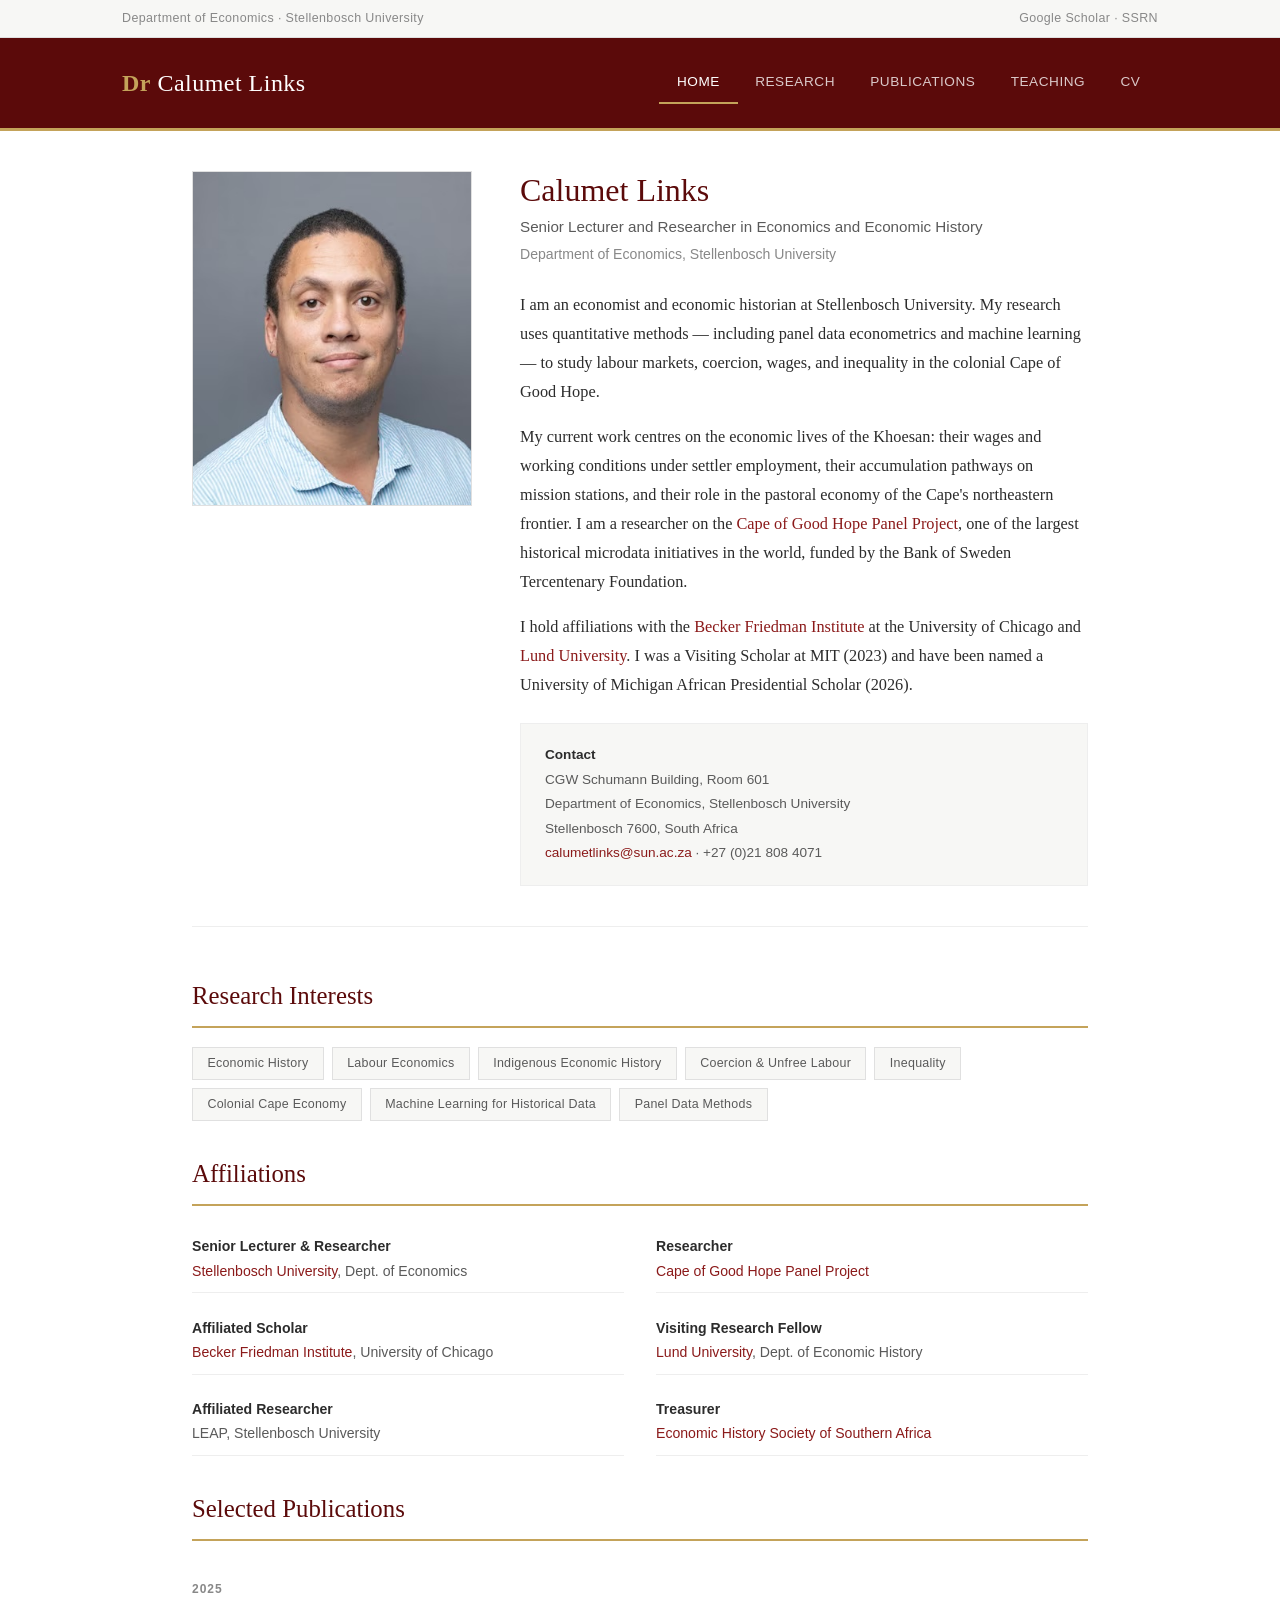
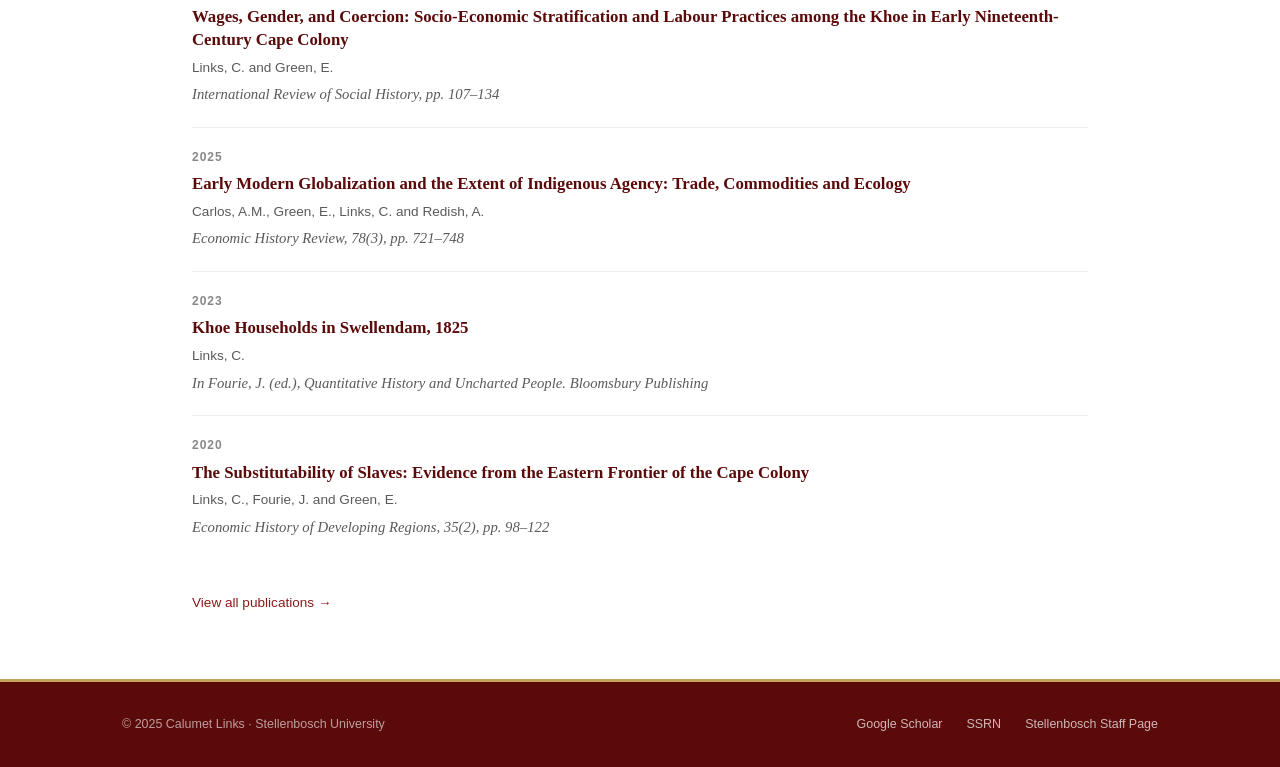
<file: index.html>
<!DOCTYPE html>
<html lang="en">
<head>
  <meta charset="UTF-8">
  <meta name="viewport" content="width=device-width, initial-scale=1.0">
  <title>Dr Calumet Links &mdash; Stellenbosch University</title>
  <meta name="description" content="Dr Calumet Links is an economic historian at Stellenbosch University. His research focuses on labour economics, Indigenous history, and the colonial Cape economy.">
  <link rel="stylesheet" href="assets/css/style.css">
</head>
<body>

<!-- Institution bar -->
<div class="institution-bar">
  <div class="institution-bar-inner">
    <span>Department of Economics &middot; <a href="https://www.sun.ac.za" target="_blank">Stellenbosch University</a></span>
    <span><a href="https://scholar.google.com/citations?user=B6VKpd4AAAAJ&hl=en" target="_blank">Google Scholar</a> &middot; <a href="https://papers.ssrn.com/sol3/cf_dev/AbsByAuth.cfm?per_id=3510648" target="_blank">SSRN</a></span>
  </div>
</div>

<!-- Header -->
<header class="site-header">
  <div class="header-inner">
    <div class="site-title">
      <a href="index.html"><span class="title-accent">Dr</span> Calumet Links</a>
    </div>
    <nav class="main-nav" aria-label="Main navigation">
      <ul>
        <li><a href="index.html" class="active">Home</a></li>
        <li><a href="research.html">Research</a></li>
        <li><a href="publications.html">Publications</a></li>
        <li><a href="teaching.html">Teaching</a></li>
        <li><a href="cv.html">CV</a></li>
      </ul>
    </nav>
  </div>
</header>

<!-- Main Content -->
<main class="main-content">

  <!-- Hero -->
  <section class="hero">
    <div class="hero-photo">
      <img src="assets/img/portrait.jpg" alt="Dr Calumet Links">
    </div>
    <div class="hero-info">
      <h1>Calumet Links</h1>
      <p class="position">Senior Lecturer and Researcher in Economics and Economic History</p>
      <p class="department">Department of Economics, Stellenbosch University</p>

      <div class="bio-text">
        <p>I am an economist and economic historian at Stellenbosch University. My research uses quantitative methods &mdash; including panel data econometrics and machine learning &mdash; to study labour markets, coercion, wages, and inequality in the colonial Cape of Good Hope.</p>
        <p>My current work centres on the economic lives of the Khoesan: their wages and working conditions under settler employment, their accumulation pathways on mission stations, and their role in the pastoral economy of the Cape's northeastern frontier. I am a researcher on the <a href="https://www.capepanel.org/" target="_blank">Cape of Good Hope Panel Project</a>, one of the largest historical microdata initiatives in the world, funded by the Bank of Sweden Tercentenary Foundation.</p>
        <p>I hold affiliations with the <a href="https://bfi.uchicago.edu/scholar/calumet-links/" target="_blank">Becker Friedman Institute</a> at the University of Chicago and <a href="https://portal.research.lu.se/en/persons/calumet-links" target="_blank">Lund University</a>. I was a Visiting Scholar at MIT (2023) and have been named a University of Michigan African Presidential Scholar (2026).</p>
      </div>

      <div class="contact-box">
        <strong>Contact</strong><br>
        CGW Schumann Building, Room 601<br>
        Department of Economics, Stellenbosch University<br>
        Stellenbosch 7600, South Africa<br>
        <a href="mailto:calumetlinks@sun.ac.za">calumetlinks@sun.ac.za</a> &middot; +27 (0)21 808 4071
      </div>
    </div>
  </section>

  <!-- Research Interests -->
  <h2 class="section-heading">Research Interests</h2>
  <div class="research-tags">
    <span class="research-tag">Economic History</span>
    <span class="research-tag">Labour Economics</span>
    <span class="research-tag">Indigenous Economic History</span>
    <span class="research-tag">Coercion &amp; Unfree Labour</span>
    <span class="research-tag">Inequality</span>
    <span class="research-tag">Colonial Cape Economy</span>
    <span class="research-tag">Machine Learning for Historical Data</span>
    <span class="research-tag">Panel Data Methods</span>
  </div>

  <!-- Affiliations -->
  <h2 class="section-heading">Affiliations</h2>
  <div class="affiliations">
    <div class="affiliation-item">
      <span class="aff-role">Senior Lecturer &amp; Researcher</span>
      <a href="https://www.ekon.sun.ac.za/" target="_blank">Stellenbosch University</a>, Dept. of Economics
    </div>
    <div class="affiliation-item">
      <span class="aff-role">Researcher</span>
      <a href="https://www.capepanel.org/" target="_blank">Cape of Good Hope Panel Project</a>
    </div>
    <div class="affiliation-item">
      <span class="aff-role">Affiliated Scholar</span>
      <a href="https://bfi.uchicago.edu/scholar/calumet-links/" target="_blank">Becker Friedman Institute</a>, University of Chicago
    </div>
    <div class="affiliation-item">
      <span class="aff-role">Visiting Research Fellow</span>
      <a href="https://portal.research.lu.se/en/persons/calumet-links" target="_blank">Lund University</a>, Dept. of Economic History
    </div>
    <div class="affiliation-item">
      <span class="aff-role">Affiliated Researcher</span>
      LEAP, Stellenbosch University
    </div>
    <div class="affiliation-item">
      <span class="aff-role">Treasurer</span>
      <a href="https://www.ehssa.org.za/" target="_blank">Economic History Society of Southern Africa</a>
    </div>
  </div>

  <!-- Selected Publications (preview) -->
  <h2 class="section-heading">Selected Publications</h2>
  <ul class="pub-list">
    <li class="pub-item">
      <div class="pub-year">2025</div>
      <div class="pub-title"><a href="https://www.cambridge.org/core/journals/international-review-of-social-history/article/wages-gender-and-coercion-socioeconomic-stratification-and-labour-practices-among-the-khoe-in-early-nineteenthcentury-cape-colony/53E1AA04C81E31CD6D29CB8AEF6F5545" target="_blank">Wages, Gender, and Coercion: Socio-Economic Stratification and Labour Practices among the Khoe in Early Nineteenth-Century Cape Colony</a></div>
      <div class="pub-authors">Links, C. and Green, E.</div>
      <div class="pub-journal">International Review of Social History, pp. 107&ndash;134</div>
    </li>
    <li class="pub-item">
      <div class="pub-year">2025</div>
      <div class="pub-title"><a href="https://onlinelibrary.wiley.com/doi/10.1111/ehr.13376" target="_blank">Early Modern Globalization and the Extent of Indigenous Agency: Trade, Commodities and Ecology</a></div>
      <div class="pub-authors">Carlos, A.M., Green, E., Links, C. and Redish, A.</div>
      <div class="pub-journal">Economic History Review, 78(3), pp. 721&ndash;748</div>
    </li>
    <li class="pub-item">
      <div class="pub-year">2023</div>
      <div class="pub-title">Khoe Households in Swellendam, 1825</div>
      <div class="pub-authors">Links, C.</div>
      <div class="pub-journal">In Fourie, J. (ed.), Quantitative History and Uncharted People. Bloomsbury Publishing</div>
    </li>
    <li class="pub-item">
      <div class="pub-year">2020</div>
      <div class="pub-title">The Substitutability of Slaves: Evidence from the Eastern Frontier of the Cape Colony</div>
      <div class="pub-authors">Links, C., Fourie, J. and Green, E.</div>
      <div class="pub-journal">Economic History of Developing Regions, 35(2), pp. 98&ndash;122</div>
    </li>
  </ul>
  <p class="mt-2" style="font-family: var(--font-sans); font-size: 0.85rem;">
    <a href="publications.html">View all publications &rarr;</a>
  </p>

</main>

<!-- Footer -->
<footer class="site-footer">
  <div class="footer-inner">
    <span>&copy; 2025 Calumet Links &middot; Stellenbosch University</span>
    <div class="footer-links">
      <a href="https://scholar.google.com/citations?user=B6VKpd4AAAAJ&hl=en" target="_blank">Google Scholar</a>
      <a href="https://papers.ssrn.com/sol3/cf_dev/AbsByAuth.cfm?per_id=3510648" target="_blank">SSRN</a>
      <a href="https://www.ekon.sun.ac.za/staff/links-calumet" target="_blank">Stellenbosch Staff Page</a>
    </div>
  </div>
</footer>

</body>
</html>
</file>
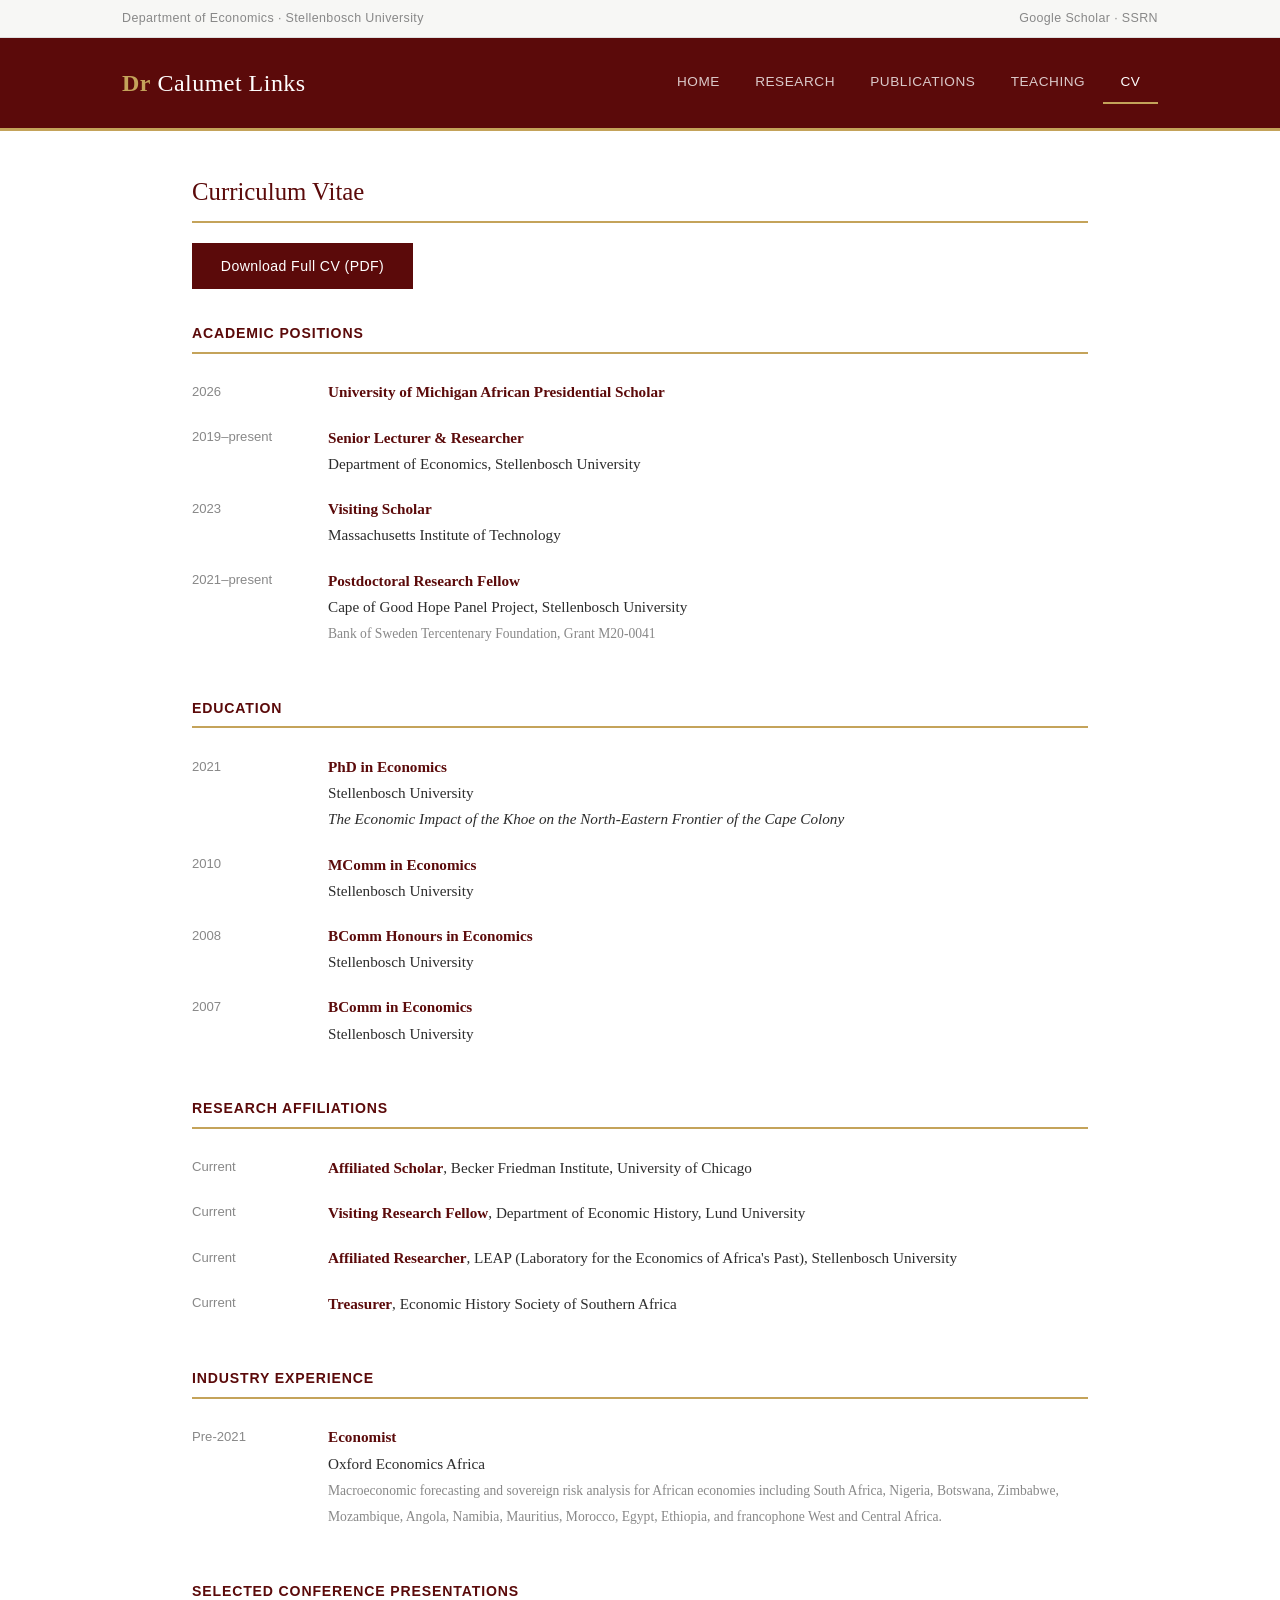
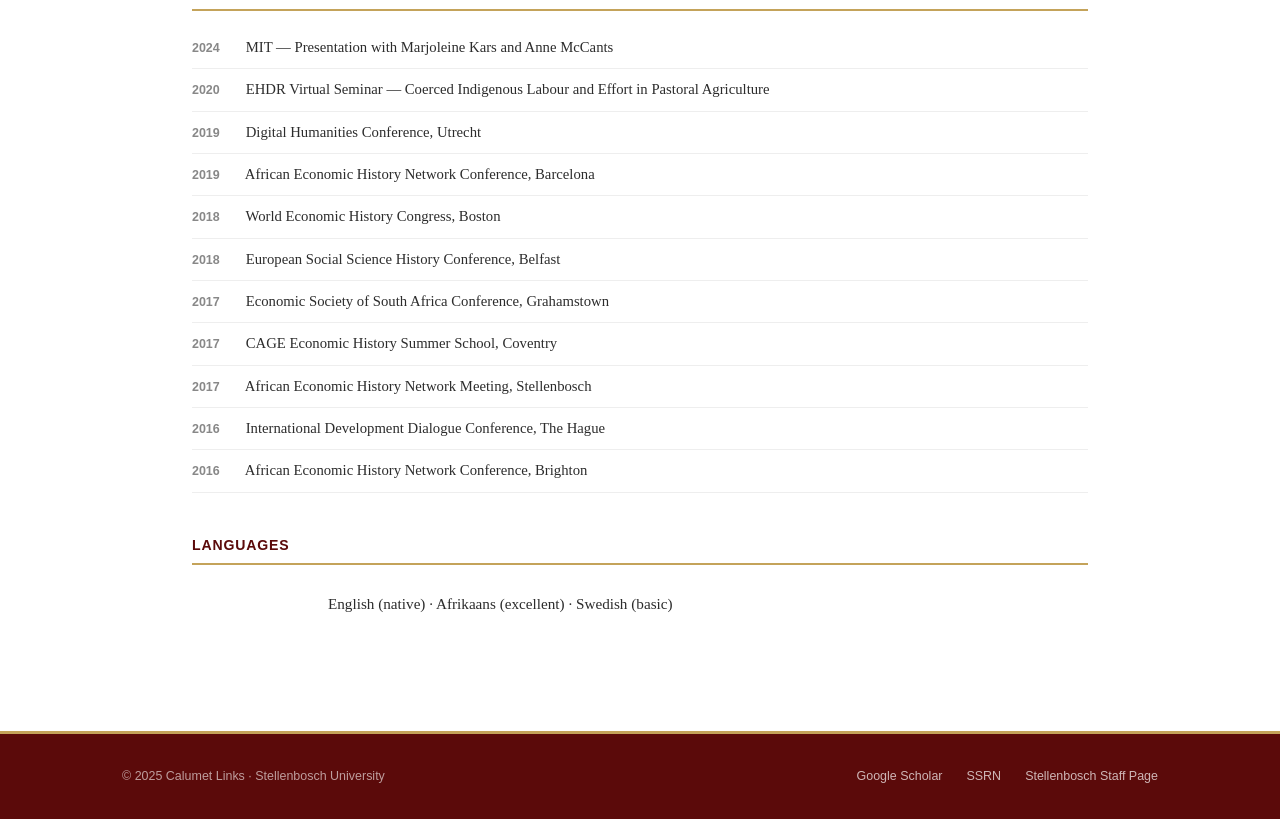
<file: cv.html>
<!DOCTYPE html>
<html lang="en">
<head>
  <meta charset="UTF-8">
  <meta name="viewport" content="width=device-width, initial-scale=1.0">
  <title>CV &mdash; Dr Calumet Links</title>
  <meta name="description" content="Curriculum Vitae of Dr Calumet Links, economic historian at Stellenbosch University.">
  <link rel="stylesheet" href="assets/css/style.css">
</head>
<body>

<div class="institution-bar">
  <div class="institution-bar-inner">
    <span>Department of Economics &middot; <a href="https://www.sun.ac.za" target="_blank">Stellenbosch University</a></span>
    <span><a href="https://scholar.google.com/citations?user=B6VKpd4AAAAJ&hl=en" target="_blank">Google Scholar</a> &middot; <a href="https://papers.ssrn.com/sol3/cf_dev/AbsByAuth.cfm?per_id=3510648" target="_blank">SSRN</a></span>
  </div>
</div>

<header class="site-header">
  <div class="header-inner">
    <div class="site-title">
      <a href="index.html"><span class="title-accent">Dr</span> Calumet Links</a>
    </div>
    <nav class="main-nav" aria-label="Main navigation">
      <ul>
        <li><a href="index.html">Home</a></li>
        <li><a href="research.html">Research</a></li>
        <li><a href="publications.html">Publications</a></li>
        <li><a href="teaching.html">Teaching</a></li>
        <li><a href="cv.html" class="active">CV</a></li>
      </ul>
    </nav>
  </div>
</header>

<main class="main-content">

  <h2 class="section-heading">Curriculum Vitae</h2>

  <a href="assets/pdf/Links_CV.pdf" class="cv-download" target="_blank">Download Full CV (PDF)</a>

  <!-- Employment -->
  <div class="cv-section">
    <h3>Academic Positions</h3>

    <div class="cv-entry">
      <div class="cv-date">2026</div>
      <div class="cv-detail">
        <strong>University of Michigan African Presidential Scholar</strong>
      </div>
    </div>

    <div class="cv-entry">
      <div class="cv-date">2019&ndash;present</div>
      <div class="cv-detail">
        <strong>Senior Lecturer &amp; Researcher</strong><br>
        Department of Economics, Stellenbosch University
      </div>
    </div>

    <div class="cv-entry">
      <div class="cv-date">2023</div>
      <div class="cv-detail">
        <strong>Visiting Scholar</strong><br>
        Massachusetts Institute of Technology
      </div>
    </div>

    <div class="cv-entry">
      <div class="cv-date">2021&ndash;present</div>
      <div class="cv-detail">
        <strong>Postdoctoral Research Fellow</strong><br>
        Cape of Good Hope Panel Project, Stellenbosch University<br>
        <span class="text-muted" style="font-size: 0.85rem;">Bank of Sweden Tercentenary Foundation, Grant M20-0041</span>
      </div>
    </div>
  </div>

  <!-- Education -->
  <div class="cv-section">
    <h3>Education</h3>

    <div class="cv-entry">
      <div class="cv-date">2021</div>
      <div class="cv-detail">
        <strong>PhD in Economics</strong><br>
        Stellenbosch University<br>
        <em>The Economic Impact of the Khoe on the North-Eastern Frontier of the Cape Colony</em>
      </div>
    </div>

    <div class="cv-entry">
      <div class="cv-date">2010</div>
      <div class="cv-detail">
        <strong>MComm in Economics</strong><br>
        Stellenbosch University
      </div>
    </div>

    <div class="cv-entry">
      <div class="cv-date">2008</div>
      <div class="cv-detail">
        <strong>BComm Honours in Economics</strong><br>
        Stellenbosch University
      </div>
    </div>

    <div class="cv-entry">
      <div class="cv-date">2007</div>
      <div class="cv-detail">
        <strong>BComm in Economics</strong><br>
        Stellenbosch University
      </div>
    </div>
  </div>

  <!-- Affiliations -->
  <div class="cv-section">
    <h3>Research Affiliations</h3>

    <div class="cv-entry">
      <div class="cv-date">Current</div>
      <div class="cv-detail"><strong>Affiliated Scholar</strong>, Becker Friedman Institute, University of Chicago</div>
    </div>
    <div class="cv-entry">
      <div class="cv-date">Current</div>
      <div class="cv-detail"><strong>Visiting Research Fellow</strong>, Department of Economic History, Lund University</div>
    </div>
    <div class="cv-entry">
      <div class="cv-date">Current</div>
      <div class="cv-detail"><strong>Affiliated Researcher</strong>, LEAP (Laboratory for the Economics of Africa's Past), Stellenbosch University</div>
    </div>
    <div class="cv-entry">
      <div class="cv-date">Current</div>
      <div class="cv-detail"><strong>Treasurer</strong>, Economic History Society of Southern Africa</div>
    </div>
  </div>

  <!-- Prior Experience -->
  <div class="cv-section">
    <h3>Industry Experience</h3>

    <div class="cv-entry">
      <div class="cv-date">Pre-2021</div>
      <div class="cv-detail">
        <strong>Economist</strong><br>
        Oxford Economics Africa<br>
        <span class="text-muted" style="font-size: 0.85rem;">Macroeconomic forecasting and sovereign risk analysis for African economies including South Africa, Nigeria, Botswana, Zimbabwe, Mozambique, Angola, Namibia, Mauritius, Morocco, Egypt, Ethiopia, and francophone West and Central Africa.</span>
      </div>
    </div>
  </div>

  <!-- Conference Presentations -->
  <div class="cv-section">
    <h3>Selected Conference Presentations</h3>

    <ul class="conf-list">
      <li><span class="conf-year">2024</span> MIT &mdash; Presentation with Marjoleine Kars and Anne McCants</li>
      <li><span class="conf-year">2020</span> EHDR Virtual Seminar &mdash; Coerced Indigenous Labour and Effort in Pastoral Agriculture</li>
      <li><span class="conf-year">2019</span> Digital Humanities Conference, Utrecht</li>
      <li><span class="conf-year">2019</span> African Economic History Network Conference, Barcelona</li>
      <li><span class="conf-year">2018</span> World Economic History Congress, Boston</li>
      <li><span class="conf-year">2018</span> European Social Science History Conference, Belfast</li>
      <li><span class="conf-year">2017</span> Economic Society of South Africa Conference, Grahamstown</li>
      <li><span class="conf-year">2017</span> CAGE Economic History Summer School, Coventry</li>
      <li><span class="conf-year">2017</span> African Economic History Network Meeting, Stellenbosch</li>
      <li><span class="conf-year">2016</span> International Development Dialogue Conference, The Hague</li>
      <li><span class="conf-year">2016</span> African Economic History Network Conference, Brighton</li>
    </ul>
  </div>

  <!-- Languages -->
  <div class="cv-section">
    <h3>Languages</h3>
    <div class="cv-entry">
      <div class="cv-date"></div>
      <div class="cv-detail">English (native) &middot; Afrikaans (excellent) &middot; Swedish (basic)</div>
    </div>
  </div>

</main>

<footer class="site-footer">
  <div class="footer-inner">
    <span>&copy; 2025 Calumet Links &middot; Stellenbosch University</span>
    <div class="footer-links">
      <a href="https://scholar.google.com/citations?user=B6VKpd4AAAAJ&hl=en" target="_blank">Google Scholar</a>
      <a href="https://papers.ssrn.com/sol3/cf_dev/AbsByAuth.cfm?per_id=3510648" target="_blank">SSRN</a>
      <a href="https://www.ekon.sun.ac.za/staff/links-calumet" target="_blank">Stellenbosch Staff Page</a>
    </div>
  </div>
</footer>

</body>
</html>
</file>
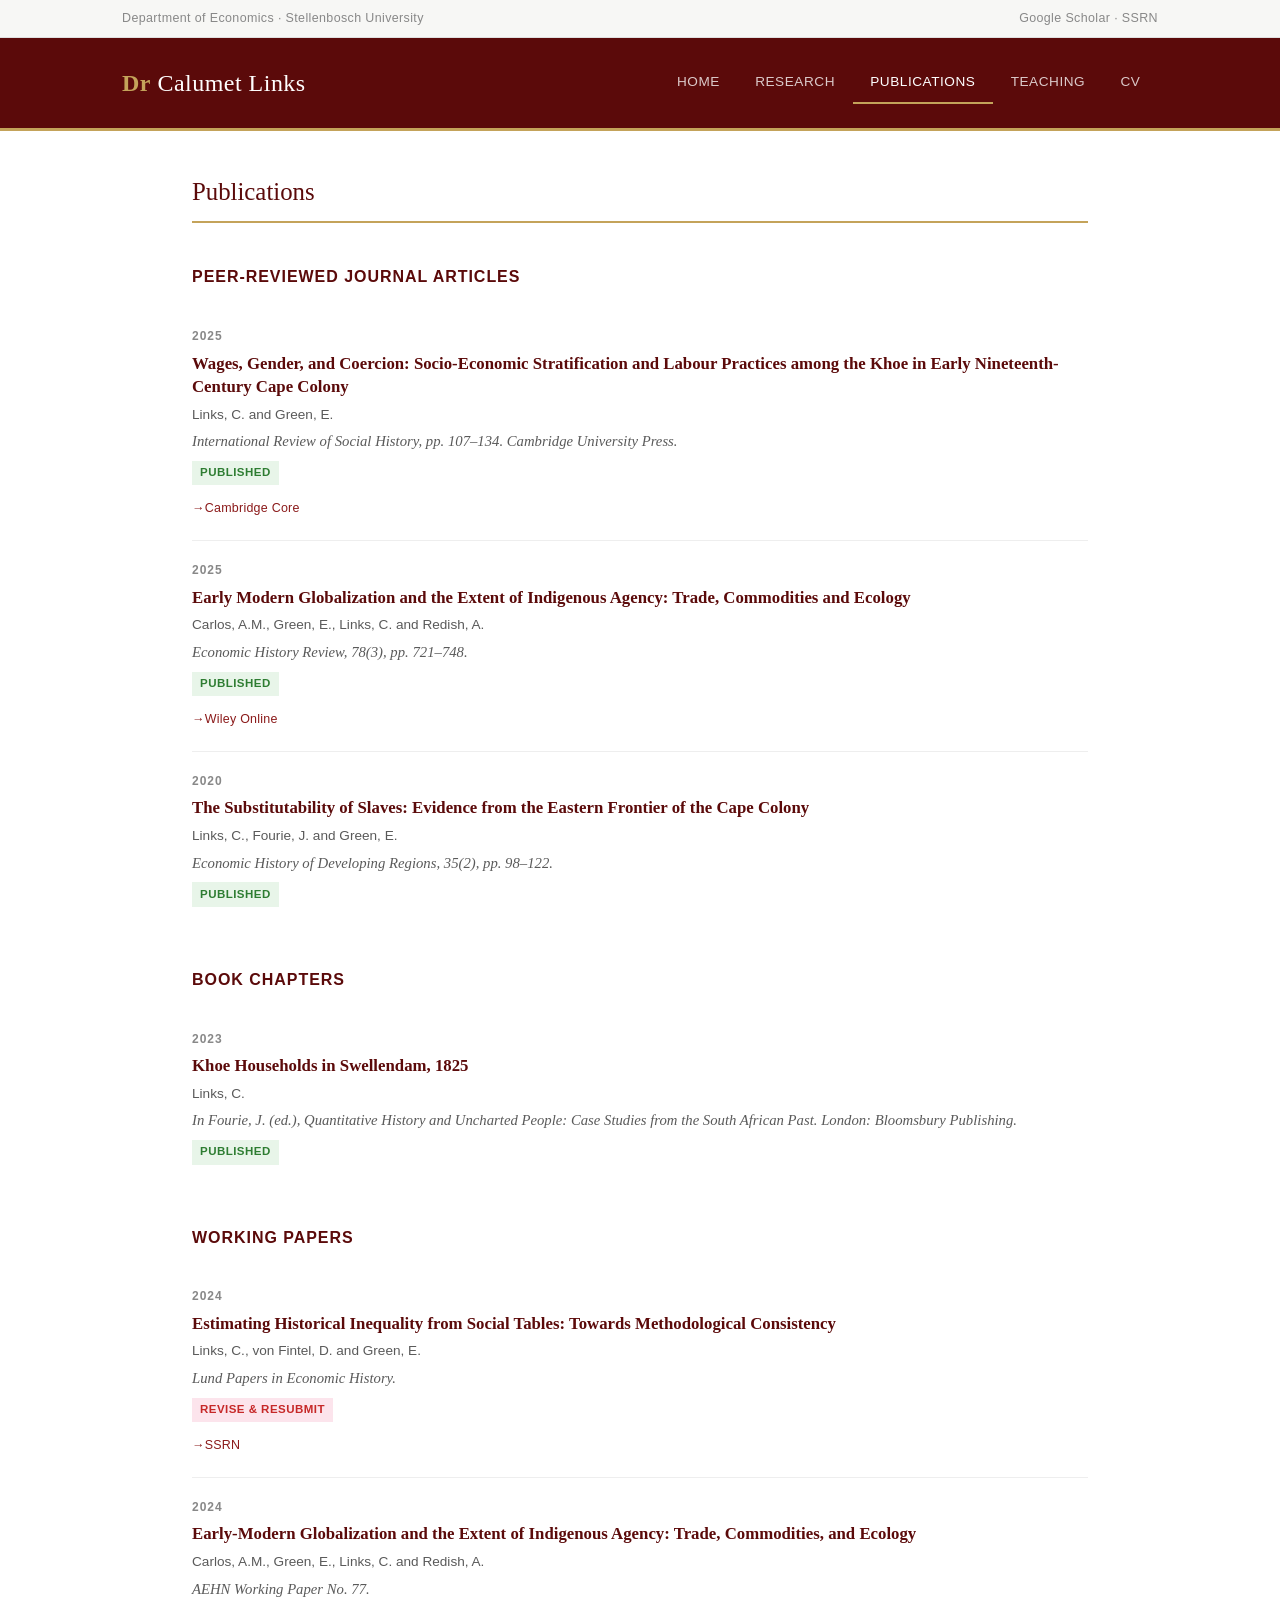
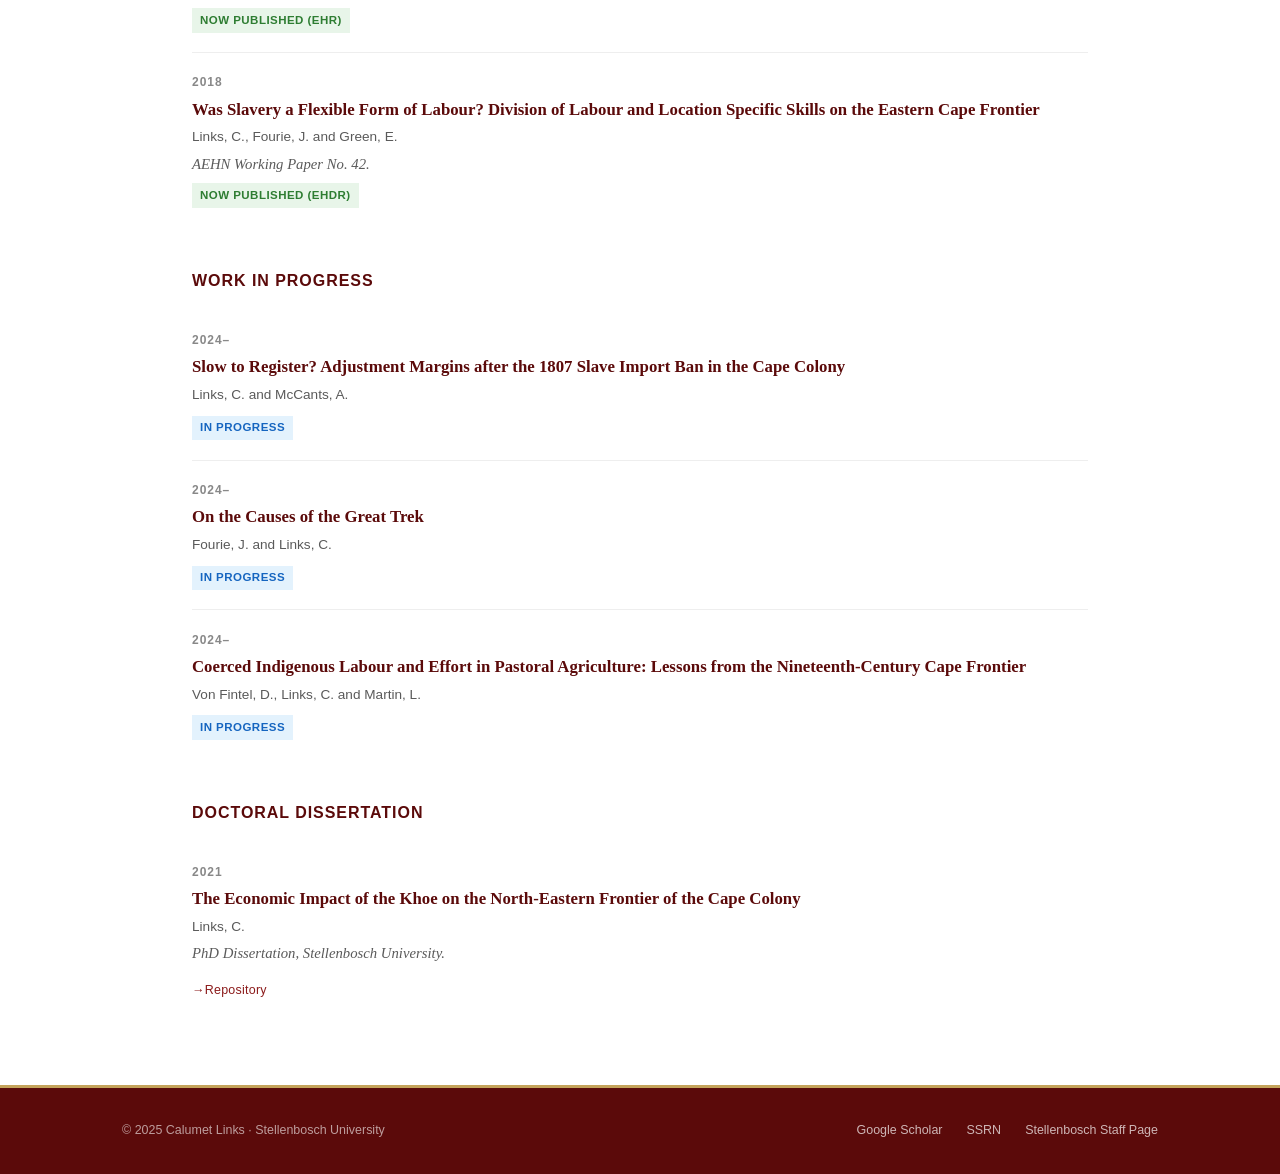
<file: publications.html>
<!DOCTYPE html>
<html lang="en">
<head>
  <meta charset="UTF-8">
  <meta name="viewport" content="width=device-width, initial-scale=1.0">
  <title>Publications &mdash; Dr Calumet Links</title>
  <meta name="description" content="Publications and working papers by Dr Calumet Links, economic historian at Stellenbosch University.">
  <link rel="stylesheet" href="assets/css/style.css">
</head>
<body>

<div class="institution-bar">
  <div class="institution-bar-inner">
    <span>Department of Economics &middot; <a href="https://www.sun.ac.za" target="_blank">Stellenbosch University</a></span>
    <span><a href="https://scholar.google.com/citations?user=B6VKpd4AAAAJ&hl=en" target="_blank">Google Scholar</a> &middot; <a href="https://papers.ssrn.com/sol3/cf_dev/AbsByAuth.cfm?per_id=3510648" target="_blank">SSRN</a></span>
  </div>
</div>

<header class="site-header">
  <div class="header-inner">
    <div class="site-title">
      <a href="index.html"><span class="title-accent">Dr</span> Calumet Links</a>
    </div>
    <nav class="main-nav" aria-label="Main navigation">
      <ul>
        <li><a href="index.html">Home</a></li>
        <li><a href="research.html">Research</a></li>
        <li><a href="publications.html" class="active">Publications</a></li>
        <li><a href="teaching.html">Teaching</a></li>
        <li><a href="cv.html">CV</a></li>
      </ul>
    </nav>
  </div>
</header>

<main class="main-content">

  <h2 class="section-heading">Publications</h2>

  <!-- Peer-Reviewed Journal Articles -->
  <p class="section-heading-small">Peer-Reviewed Journal Articles</p>

  <ul class="pub-list">
    <li class="pub-item">
      <div class="pub-year">2025</div>
      <div class="pub-title"><a href="https://www.cambridge.org/core/journals/international-review-of-social-history/article/wages-gender-and-coercion-socioeconomic-stratification-and-labour-practices-among-the-khoe-in-early-nineteenthcentury-cape-colony/53E1AA04C81E31CD6D29CB8AEF6F5545" target="_blank">Wages, Gender, and Coercion: Socio-Economic Stratification and Labour Practices among the Khoe in Early Nineteenth-Century Cape Colony</a></div>
      <div class="pub-authors">Links, C. and Green, E.</div>
      <div class="pub-journal">International Review of Social History, pp. 107&ndash;134. Cambridge University Press.</div>
      <span class="pub-status published">Published</span>
      <div class="pub-links">
        <a href="https://www.cambridge.org/core/journals/international-review-of-social-history/article/wages-gender-and-coercion-socioeconomic-stratification-and-labour-practices-among-the-khoe-in-early-nineteenthcentury-cape-colony/53E1AA04C81E31CD6D29CB8AEF6F5545" target="_blank">Cambridge Core</a>
      </div>
    </li>

    <li class="pub-item">
      <div class="pub-year">2025</div>
      <div class="pub-title"><a href="https://onlinelibrary.wiley.com/doi/10.1111/ehr.13376" target="_blank">Early Modern Globalization and the Extent of Indigenous Agency: Trade, Commodities and Ecology</a></div>
      <div class="pub-authors">Carlos, A.M., Green, E., Links, C. and Redish, A.</div>
      <div class="pub-journal">Economic History Review, 78(3), pp. 721&ndash;748.</div>
      <span class="pub-status published">Published</span>
      <div class="pub-links">
        <a href="https://onlinelibrary.wiley.com/doi/10.1111/ehr.13376" target="_blank">Wiley Online</a>
      </div>
    </li>

    <li class="pub-item">
      <div class="pub-year">2020</div>
      <div class="pub-title">The Substitutability of Slaves: Evidence from the Eastern Frontier of the Cape Colony</div>
      <div class="pub-authors">Links, C., Fourie, J. and Green, E.</div>
      <div class="pub-journal">Economic History of Developing Regions, 35(2), pp. 98&ndash;122.</div>
      <span class="pub-status published">Published</span>
    </li>
  </ul>

  <!-- Book Chapters -->
  <p class="section-heading-small">Book Chapters</p>

  <ul class="pub-list">
    <li class="pub-item">
      <div class="pub-year">2023</div>
      <div class="pub-title">Khoe Households in Swellendam, 1825</div>
      <div class="pub-authors">Links, C.</div>
      <div class="pub-journal">In Fourie, J. (ed.), <em>Quantitative History and Uncharted People: Case Studies from the South African Past</em>. London: Bloomsbury Publishing.</div>
      <span class="pub-status published">Published</span>
    </li>
  </ul>

  <!-- Working Papers -->
  <p class="section-heading-small">Working Papers</p>

  <ul class="pub-list">
    <li class="pub-item">
      <div class="pub-year">2024</div>
      <div class="pub-title"><a href="https://papers.ssrn.com/sol3/papers.cfm?abstract_id=4450261" target="_blank">Estimating Historical Inequality from Social Tables: Towards Methodological Consistency</a></div>
      <div class="pub-authors">Links, C., von Fintel, D. and Green, E.</div>
      <div class="pub-journal">Lund Papers in Economic History.</div>
      <span class="pub-status rr">Revise &amp; Resubmit</span>
      <div class="pub-links">
        <a href="https://papers.ssrn.com/sol3/papers.cfm?abstract_id=4450261" target="_blank">SSRN</a>
      </div>
    </li>

    <li class="pub-item">
      <div class="pub-year">2024</div>
      <div class="pub-title">Early-Modern Globalization and the Extent of Indigenous Agency: Trade, Commodities, and Ecology</div>
      <div class="pub-authors">Carlos, A.M., Green, E., Links, C. and Redish, A.</div>
      <div class="pub-journal">AEHN Working Paper No. 77.</div>
      <span class="pub-status published">Now published (EHR)</span>
    </li>

    <li class="pub-item">
      <div class="pub-year">2018</div>
      <div class="pub-title">Was Slavery a Flexible Form of Labour? Division of Labour and Location Specific Skills on the Eastern Cape Frontier</div>
      <div class="pub-authors">Links, C., Fourie, J. and Green, E.</div>
      <div class="pub-journal">AEHN Working Paper No. 42.</div>
      <span class="pub-status published">Now published (EHDR)</span>
    </li>
  </ul>

  <!-- Work in Progress -->
  <p class="section-heading-small">Work in Progress</p>

  <ul class="pub-list">
    <li class="pub-item">
      <div class="pub-year">2024&ndash;</div>
      <div class="pub-title">Slow to Register? Adjustment Margins after the 1807 Slave Import Ban in the Cape Colony</div>
      <div class="pub-authors">Links, C. and McCants, A.</div>
      <span class="pub-status working">In progress</span>
    </li>

    <li class="pub-item">
      <div class="pub-year">2024&ndash;</div>
      <div class="pub-title">On the Causes of the Great Trek</div>
      <div class="pub-authors">Fourie, J. and Links, C.</div>
      <span class="pub-status working">In progress</span>
    </li>

    <li class="pub-item">
      <div class="pub-year">2024&ndash;</div>
      <div class="pub-title">Coerced Indigenous Labour and Effort in Pastoral Agriculture: Lessons from the Nineteenth-Century Cape Frontier</div>
      <div class="pub-authors">Von Fintel, D., Links, C. and Martin, L.</div>
      <span class="pub-status working">In progress</span>
    </li>
  </ul>

  <!-- Dissertation -->
  <p class="section-heading-small">Doctoral Dissertation</p>

  <ul class="pub-list">
    <li class="pub-item">
      <div class="pub-year">2021</div>
      <div class="pub-title"><a href="https://scholar.sun.ac.za/handle/10019.1/123915" target="_blank">The Economic Impact of the Khoe on the North-Eastern Frontier of the Cape Colony</a></div>
      <div class="pub-authors">Links, C.</div>
      <div class="pub-journal">PhD Dissertation, Stellenbosch University.</div>
      <div class="pub-links">
        <a href="https://scholar.sun.ac.za/handle/10019.1/123915" target="_blank">Repository</a>
      </div>
    </li>
  </ul>

</main>

<footer class="site-footer">
  <div class="footer-inner">
    <span>&copy; 2025 Calumet Links &middot; Stellenbosch University</span>
    <div class="footer-links">
      <a href="https://scholar.google.com/citations?user=B6VKpd4AAAAJ&hl=en" target="_blank">Google Scholar</a>
      <a href="https://papers.ssrn.com/sol3/cf_dev/AbsByAuth.cfm?per_id=3510648" target="_blank">SSRN</a>
      <a href="https://www.ekon.sun.ac.za/staff/links-calumet" target="_blank">Stellenbosch Staff Page</a>
    </div>
  </div>
</footer>

</body>
</html>
</file>
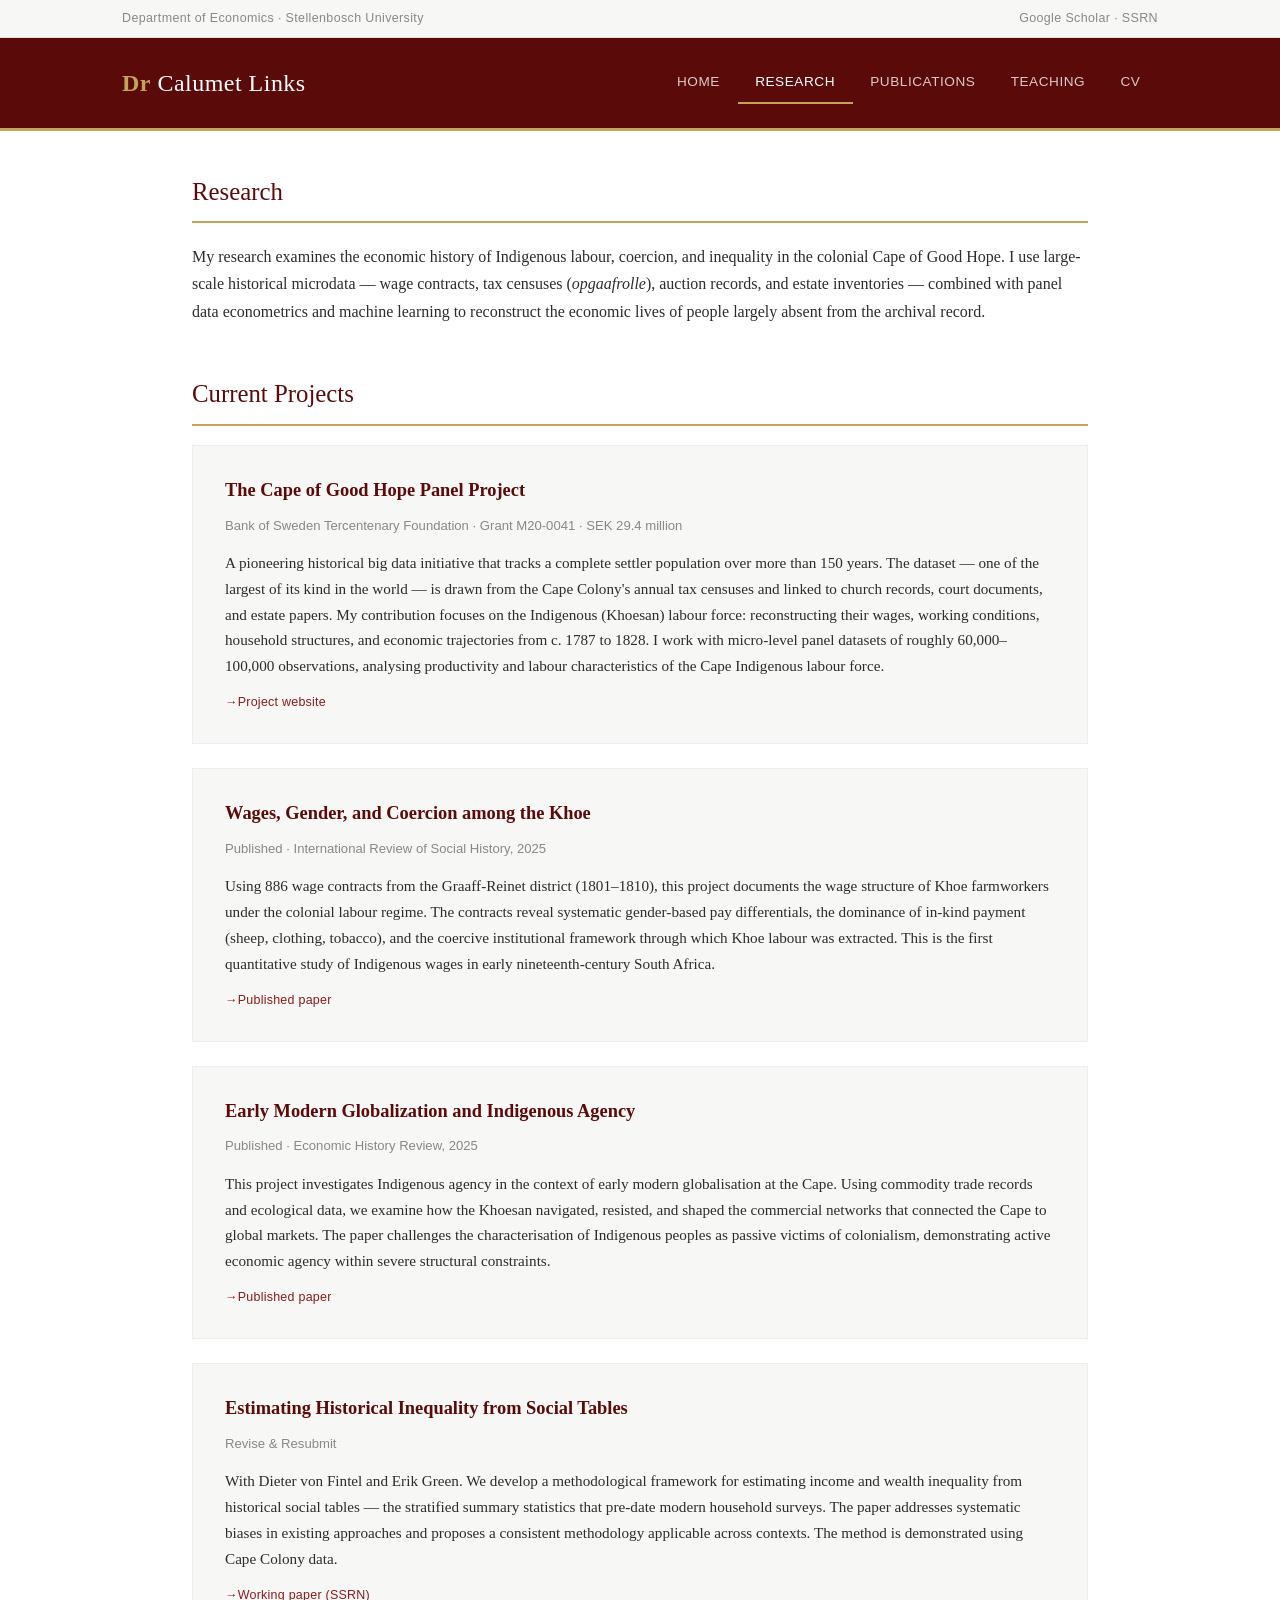
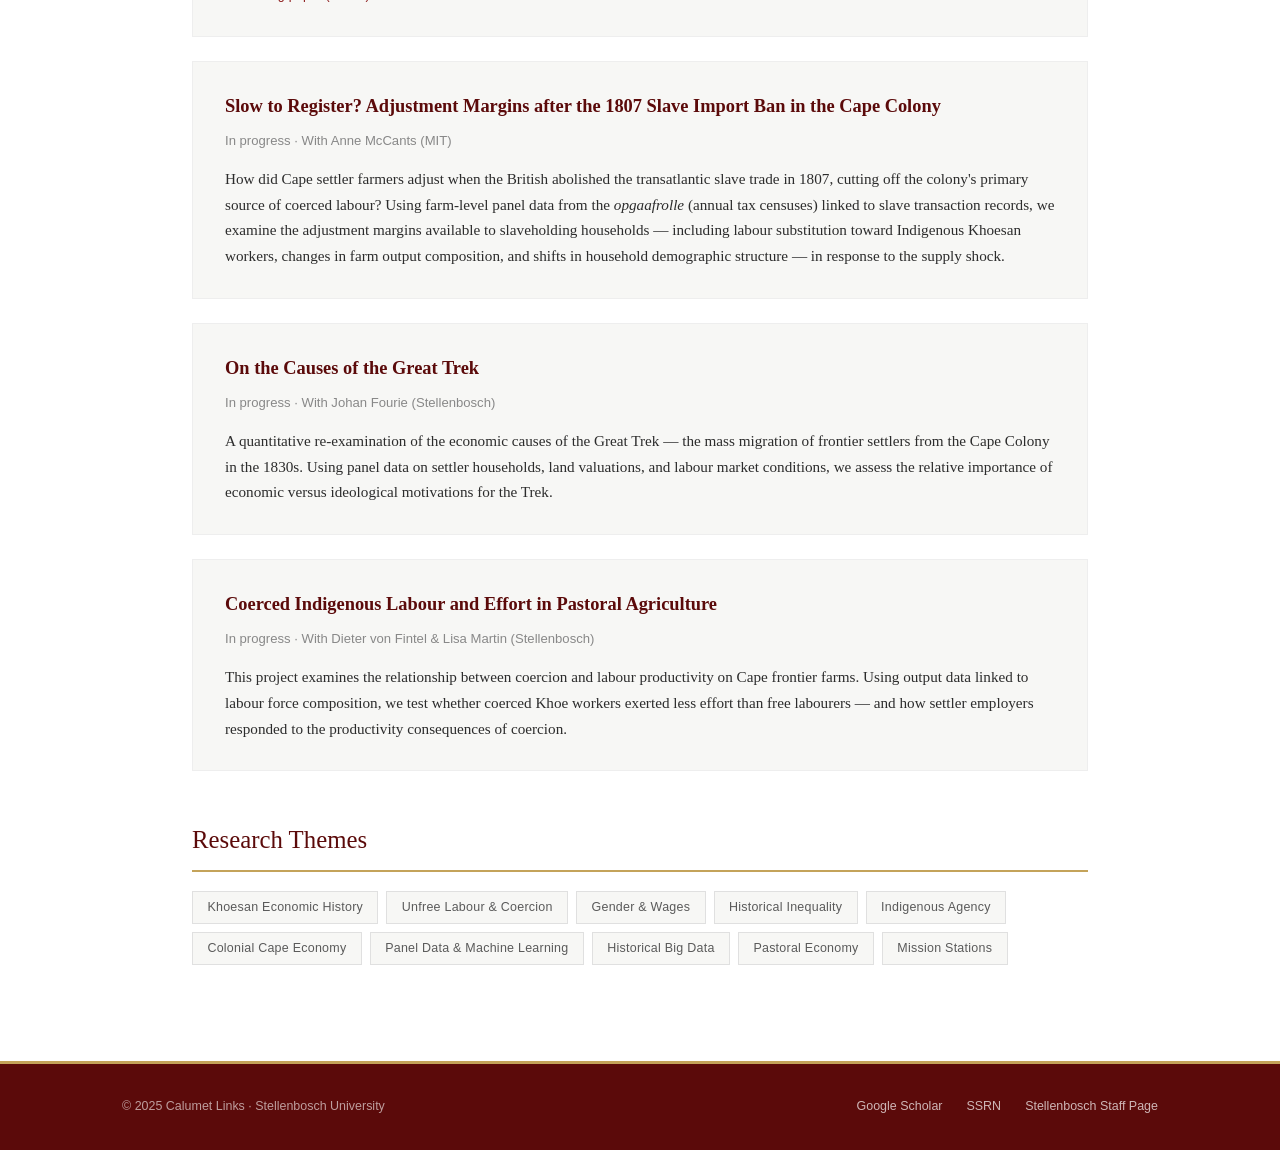
<file: research.html>
<!DOCTYPE html>
<html lang="en">
<head>
  <meta charset="UTF-8">
  <meta name="viewport" content="width=device-width, initial-scale=1.0">
  <title>Research &mdash; Dr Calumet Links</title>
  <meta name="description" content="Research projects and interests of Dr Calumet Links, economic historian at Stellenbosch University.">
  <link rel="stylesheet" href="assets/css/style.css">
</head>
<body>

<div class="institution-bar">
  <div class="institution-bar-inner">
    <span>Department of Economics &middot; <a href="https://www.sun.ac.za" target="_blank">Stellenbosch University</a></span>
    <span><a href="https://scholar.google.com/citations?user=B6VKpd4AAAAJ&hl=en" target="_blank">Google Scholar</a> &middot; <a href="https://papers.ssrn.com/sol3/cf_dev/AbsByAuth.cfm?per_id=3510648" target="_blank">SSRN</a></span>
  </div>
</div>

<header class="site-header">
  <div class="header-inner">
    <div class="site-title">
      <a href="index.html"><span class="title-accent">Dr</span> Calumet Links</a>
    </div>
    <nav class="main-nav" aria-label="Main navigation">
      <ul>
        <li><a href="index.html">Home</a></li>
        <li><a href="research.html" class="active">Research</a></li>
        <li><a href="publications.html">Publications</a></li>
        <li><a href="teaching.html">Teaching</a></li>
        <li><a href="cv.html">CV</a></li>
      </ul>
    </nav>
  </div>
</header>

<main class="main-content">

  <h2 class="section-heading">Research</h2>

  <p>My research examines the economic history of Indigenous labour, coercion, and inequality in the colonial Cape of Good Hope. I use large-scale historical microdata &mdash; wage contracts, tax censuses (<em>opgaafrolle</em>), auction records, and estate inventories &mdash; combined with panel data econometrics and machine learning to reconstruct the economic lives of people largely absent from the archival record.</p>

  <h2 class="section-heading mt-3">Current Projects</h2>

  <div class="project-card">
    <h3>The Cape of Good Hope Panel Project</h3>
    <div class="project-meta">Bank of Sweden Tercentenary Foundation &middot; Grant M20-0041 &middot; SEK 29.4 million</div>
    <p>A pioneering historical big data initiative that tracks a complete settler population over more than 150 years. The dataset &mdash; one of the largest of its kind in the world &mdash; is drawn from the Cape Colony's annual tax censuses and linked to church records, court documents, and estate papers. My contribution focuses on the Indigenous (Khoesan) labour force: reconstructing their wages, working conditions, household structures, and economic trajectories from c.&nbsp;1787 to 1828. I work with micro-level panel datasets of roughly 60,000&ndash;100,000 observations, analysing productivity and labour characteristics of the Cape Indigenous labour force.</p>
    <div class="pub-links">
      <a href="https://www.capepanel.org/" target="_blank">Project website</a>
    </div>
  </div>

  <div class="project-card">
    <h3>Wages, Gender, and Coercion among the Khoe</h3>
    <div class="project-meta">Published &middot; International Review of Social History, 2025</div>
    <p>Using 886 wage contracts from the Graaff-Reinet district (1801&ndash;1810), this project documents the wage structure of Khoe farmworkers under the colonial labour regime. The contracts reveal systematic gender-based pay differentials, the dominance of in-kind payment (sheep, clothing, tobacco), and the coercive institutional framework through which Khoe labour was extracted. This is the first quantitative study of Indigenous wages in early nineteenth-century South Africa.</p>
    <div class="pub-links">
      <a href="https://www.cambridge.org/core/journals/international-review-of-social-history/article/wages-gender-and-coercion-socioeconomic-stratification-and-labour-practices-among-the-khoe-in-early-nineteenthcentury-cape-colony/53E1AA04C81E31CD6D29CB8AEF6F5545" target="_blank">Published paper</a>
    </div>
  </div>

  <div class="project-card">
    <h3>Early Modern Globalization and Indigenous Agency</h3>
    <div class="project-meta">Published &middot; Economic History Review, 2025</div>
    <p>This project investigates Indigenous agency in the context of early modern globalisation at the Cape. Using commodity trade records and ecological data, we examine how the Khoesan navigated, resisted, and shaped the commercial networks that connected the Cape to global markets. The paper challenges the characterisation of Indigenous peoples as passive victims of colonialism, demonstrating active economic agency within severe structural constraints.</p>
    <div class="pub-links">
      <a href="https://onlinelibrary.wiley.com/doi/10.1111/ehr.13376" target="_blank">Published paper</a>
    </div>
  </div>

  <div class="project-card">
    <h3>Estimating Historical Inequality from Social Tables</h3>
    <div class="project-meta">Revise &amp; Resubmit</div>
    <p>With Dieter von Fintel and Erik Green. We develop a methodological framework for estimating income and wealth inequality from historical social tables &mdash; the stratified summary statistics that pre-date modern household surveys. The paper addresses systematic biases in existing approaches and proposes a consistent methodology applicable across contexts. The method is demonstrated using Cape Colony data.</p>
    <div class="pub-links">
      <a href="https://papers.ssrn.com/sol3/papers.cfm?abstract_id=4450261" target="_blank">Working paper (SSRN)</a>
    </div>
  </div>

  <div class="project-card">
    <h3>Slow to Register? Adjustment Margins after the 1807 Slave Import Ban in the Cape Colony</h3>
    <div class="project-meta">In progress &middot; With Anne McCants (MIT)</div>
    <p>How did Cape settler farmers adjust when the British abolished the transatlantic slave trade in 1807, cutting off the colony's primary source of coerced labour? Using farm-level panel data from the <em>opgaafrolle</em> (annual tax censuses) linked to slave transaction records, we examine the adjustment margins available to slaveholding households &mdash; including labour substitution toward Indigenous Khoesan workers, changes in farm output composition, and shifts in household demographic structure &mdash; in response to the supply shock.</p>
  </div>

  <div class="project-card">
    <h3>On the Causes of the Great Trek</h3>
    <div class="project-meta">In progress &middot; With Johan Fourie (Stellenbosch)</div>
    <p>A quantitative re-examination of the economic causes of the Great Trek &mdash; the mass migration of frontier settlers from the Cape Colony in the 1830s. Using panel data on settler households, land valuations, and labour market conditions, we assess the relative importance of economic versus ideological motivations for the Trek.</p>
  </div>

  <div class="project-card">
    <h3>Coerced Indigenous Labour and Effort in Pastoral Agriculture</h3>
    <div class="project-meta">In progress &middot; With Dieter von Fintel &amp; Lisa Martin (Stellenbosch)</div>
    <p>This project examines the relationship between coercion and labour productivity on Cape frontier farms. Using output data linked to labour force composition, we test whether coerced Khoe workers exerted less effort than free labourers &mdash; and how settler employers responded to the productivity consequences of coercion.</p>
  </div>

  <h2 class="section-heading mt-3">Research Themes</h2>

  <div class="research-tags">
    <span class="research-tag">Khoesan Economic History</span>
    <span class="research-tag">Unfree Labour &amp; Coercion</span>
    <span class="research-tag">Gender &amp; Wages</span>
    <span class="research-tag">Historical Inequality</span>
    <span class="research-tag">Indigenous Agency</span>
    <span class="research-tag">Colonial Cape Economy</span>
    <span class="research-tag">Panel Data &amp; Machine Learning</span>
    <span class="research-tag">Historical Big Data</span>
    <span class="research-tag">Pastoral Economy</span>
    <span class="research-tag">Mission Stations</span>
  </div>

</main>

<footer class="site-footer">
  <div class="footer-inner">
    <span>&copy; 2025 Calumet Links &middot; Stellenbosch University</span>
    <div class="footer-links">
      <a href="https://scholar.google.com/citations?user=B6VKpd4AAAAJ&hl=en" target="_blank">Google Scholar</a>
      <a href="https://papers.ssrn.com/sol3/cf_dev/AbsByAuth.cfm?per_id=3510648" target="_blank">SSRN</a>
      <a href="https://www.ekon.sun.ac.za/staff/links-calumet" target="_blank">Stellenbosch Staff Page</a>
    </div>
  </div>
</footer>

</body>
</html>
</file>
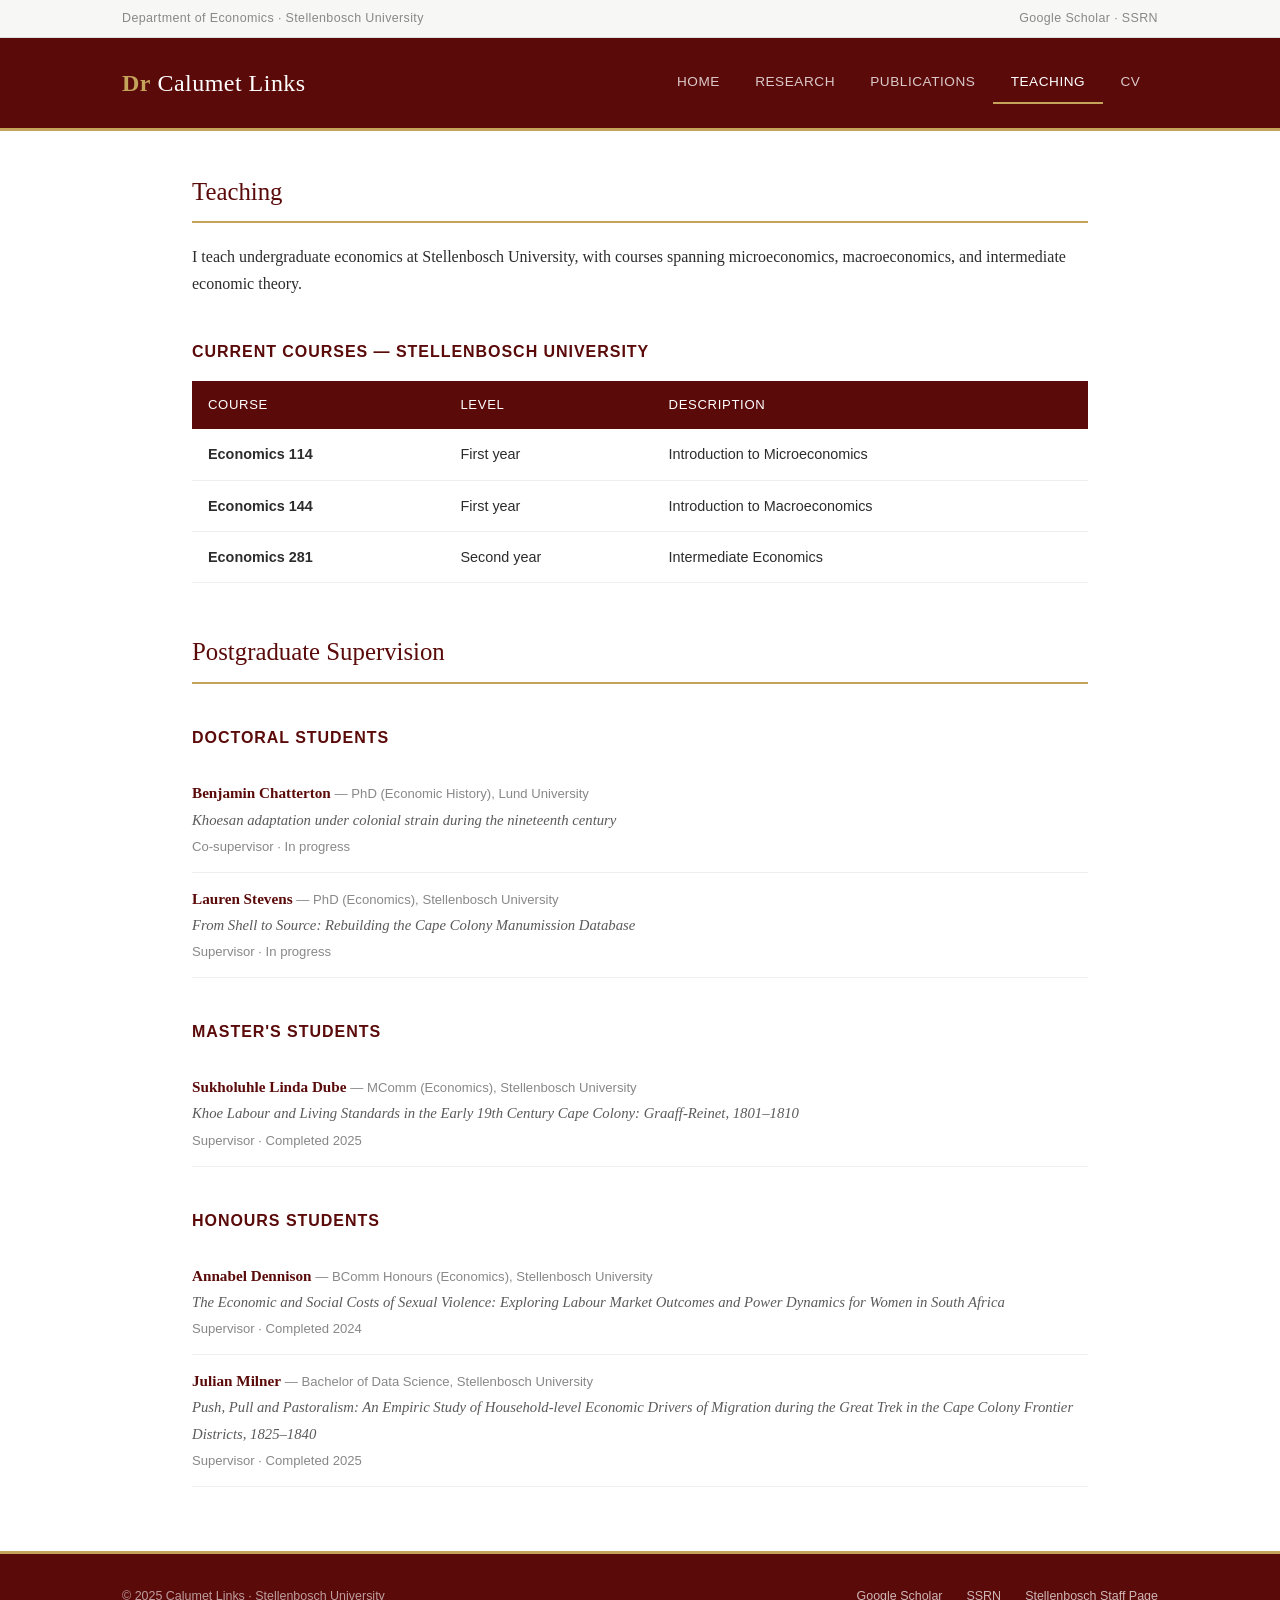
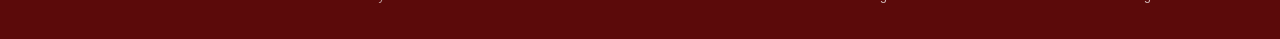
<file: teaching.html>
<!DOCTYPE html>
<html lang="en">
<head>
  <meta charset="UTF-8">
  <meta name="viewport" content="width=device-width, initial-scale=1.0">
  <title>Teaching &mdash; Dr Calumet Links</title>
  <meta name="description" content="Teaching and supervision by Dr Calumet Links at Stellenbosch University.">
  <link rel="stylesheet" href="assets/css/style.css">
</head>
<body>

<div class="institution-bar">
  <div class="institution-bar-inner">
    <span>Department of Economics &middot; <a href="https://www.sun.ac.za" target="_blank">Stellenbosch University</a></span>
    <span><a href="https://scholar.google.com/citations?user=B6VKpd4AAAAJ&hl=en" target="_blank">Google Scholar</a> &middot; <a href="https://papers.ssrn.com/sol3/cf_dev/AbsByAuth.cfm?per_id=3510648" target="_blank">SSRN</a></span>
  </div>
</div>

<header class="site-header">
  <div class="header-inner">
    <div class="site-title">
      <a href="index.html"><span class="title-accent">Dr</span> Calumet Links</a>
    </div>
    <nav class="main-nav" aria-label="Main navigation">
      <ul>
        <li><a href="index.html">Home</a></li>
        <li><a href="research.html">Research</a></li>
        <li><a href="publications.html">Publications</a></li>
        <li><a href="teaching.html" class="active">Teaching</a></li>
        <li><a href="cv.html">CV</a></li>
      </ul>
    </nav>
  </div>
</header>

<main class="main-content">

  <h2 class="section-heading">Teaching</h2>

  <p>I teach undergraduate economics at Stellenbosch University, with courses spanning microeconomics, macroeconomics, and intermediate economic theory.</p>

  <p class="section-heading-small">Current Courses &mdash; Stellenbosch University</p>

  <table class="teaching-table">
    <thead>
      <tr>
        <th>Course</th>
        <th>Level</th>
        <th>Description</th>
      </tr>
    </thead>
    <tbody>
      <tr>
        <td><strong>Economics 114</strong></td>
        <td>First year</td>
        <td>Introduction to Microeconomics</td>
      </tr>
      <tr>
        <td><strong>Economics 144</strong></td>
        <td>First year</td>
        <td>Introduction to Macroeconomics</td>
      </tr>
      <tr>
        <td><strong>Economics 281</strong></td>
        <td>Second year</td>
        <td>Intermediate Economics</td>
      </tr>
    </tbody>
  </table>

  <!-- Supervision -->
  <h2 class="section-heading mt-3">Postgraduate Supervision</h2>

  <p class="section-heading-small">Doctoral Students</p>

  <div class="supervision-item">
    <span class="student-name">Benjamin Chatterton</span>
    <span class="student-degree">&mdash; PhD (Economic History), Lund University</span><br>
    <span class="student-topic">Khoesan adaptation under colonial strain during the nineteenth century</span><br>
    <span class="text-muted" style="font-family: var(--font-sans); font-size: 0.82rem;">Co-supervisor &middot; In progress</span>
  </div>

  <div class="supervision-item">
    <span class="student-name">Lauren Stevens</span>
    <span class="student-degree">&mdash; PhD (Economics), Stellenbosch University</span><br>
    <span class="student-topic">From Shell to Source: Rebuilding the Cape Colony Manumission Database</span><br>
    <span class="text-muted" style="font-family: var(--font-sans); font-size: 0.82rem;">Supervisor &middot; In progress</span>
  </div>

  <p class="section-heading-small">Master's Students</p>

  <div class="supervision-item">
    <span class="student-name">Sukholuhle Linda Dube</span>
    <span class="student-degree">&mdash; MComm (Economics), Stellenbosch University</span><br>
    <span class="student-topic">Khoe Labour and Living Standards in the Early 19th Century Cape Colony: Graaff-Reinet, 1801&ndash;1810</span><br>
    <span class="text-muted" style="font-family: var(--font-sans); font-size: 0.82rem;">Supervisor &middot; Completed 2025</span>
  </div>

  <p class="section-heading-small">Honours Students</p>

  <div class="supervision-item">
    <span class="student-name">Annabel Dennison</span>
    <span class="student-degree">&mdash; BComm Honours (Economics), Stellenbosch University</span><br>
    <span class="student-topic">The Economic and Social Costs of Sexual Violence: Exploring Labour Market Outcomes and Power Dynamics for Women in South Africa</span><br>
    <span class="text-muted" style="font-family: var(--font-sans); font-size: 0.82rem;">Supervisor &middot; Completed 2024</span>
  </div>

  <div class="supervision-item">
    <span class="student-name">Julian Milner</span>
    <span class="student-degree">&mdash; Bachelor of Data Science, Stellenbosch University</span><br>
    <span class="student-topic">Push, Pull and Pastoralism: An Empiric Study of Household-level Economic Drivers of Migration during the Great Trek in the Cape Colony Frontier Districts, 1825&ndash;1840</span><br>
    <span class="text-muted" style="font-family: var(--font-sans); font-size: 0.82rem;">Supervisor &middot; Completed 2025</span>
  </div>

</main>

<footer class="site-footer">
  <div class="footer-inner">
    <span>&copy; 2025 Calumet Links &middot; Stellenbosch University</span>
    <div class="footer-links">
      <a href="https://scholar.google.com/citations?user=B6VKpd4AAAAJ&hl=en" target="_blank">Google Scholar</a>
      <a href="https://papers.ssrn.com/sol3/cf_dev/AbsByAuth.cfm?per_id=3510648" target="_blank">SSRN</a>
      <a href="https://www.ekon.sun.ac.za/staff/links-calumet" target="_blank">Stellenbosch Staff Page</a>
    </div>
  </div>
</footer>

</body>
</html>
</file>
<file: assets/css/style.css>
/* ============================================================
   ACADEMIC WEBSITE — Dr Calumet Links
   Design: Nobel-laureate minimalist institutional aesthetic
   Palette: White, maroon (#5b0a0a), dark maroon (#3d0707),
            warm accent (#c4a35a), light gray (#f8f8f8)
   Typography: Palatino / Georgia (serif) for body,
               system sans-serif for navigation
   ============================================================ */

/* ---- Reset & Base ---- */
*, *::before, *::after {
  margin: 0;
  padding: 0;
  box-sizing: border-box;
}

:root {
  --color-bg: #ffffff;
  --color-bg-alt: #f7f7f5;
  --color-bg-dark: #5b0a0a;
  --color-text: #2c2c2c;
  --color-text-light: #5a5a5a;
  --color-text-muted: #888888;
  --color-accent: #8b1a1a;
  --color-accent-light: #a52a2a;
  --color-gold: #c4a35a;
  --color-border: #e0e0e0;
  --color-border-light: #eeeeee;
  --font-serif: 'Palatino Linotype', 'Book Antiqua', Palatino, Georgia, 'Times New Roman', serif;
  --font-sans: -apple-system, BlinkMacSystemFont, 'Segoe UI', Helvetica, Arial, sans-serif;
  --max-width: 960px;
  --max-width-wide: 1100px;
}

html {
  font-size: 16px;
  scroll-behavior: smooth;
}

body {
  font-family: var(--font-serif);
  color: var(--color-text);
  background: var(--color-bg);
  line-height: 1.72;
  -webkit-font-smoothing: antialiased;
  -moz-osx-font-smoothing: grayscale;
}

a {
  color: var(--color-accent);
  text-decoration: none;
  transition: color 0.2s ease;
}
a:hover {
  color: var(--color-accent-light);
}

img {
  max-width: 100%;
  height: auto;
}

/* ---- Header / Top Bar ---- */
.site-header {
  background: var(--color-bg-dark);
  color: #ffffff;
  border-bottom: 3px solid var(--color-gold);
}

.header-inner {
  max-width: var(--max-width-wide);
  margin: 0 auto;
  padding: 1.5rem 2rem;
  display: flex;
  align-items: center;
  justify-content: space-between;
}

.site-title {
  font-family: var(--font-serif);
  font-size: 1.5rem;
  font-weight: 400;
  letter-spacing: 0.02em;
  color: #ffffff;
}

.site-title a {
  color: #ffffff;
  text-decoration: none;
}

.site-title a:hover {
  color: var(--color-gold);
}

.site-title .title-accent {
  color: var(--color-gold);
  font-weight: 600;
}

/* ---- Navigation ---- */
.main-nav {
  font-family: var(--font-sans);
}

.main-nav ul {
  list-style: none;
  display: flex;
  gap: 0;
}

.main-nav a {
  display: block;
  padding: 0.5rem 1.1rem;
  color: rgba(255,255,255,0.78);
  font-size: 0.85rem;
  font-weight: 500;
  letter-spacing: 0.04em;
  text-transform: uppercase;
  text-decoration: none;
  transition: color 0.2s ease, border-bottom 0.2s ease;
  border-bottom: 2px solid transparent;
}

.main-nav a:hover,
.main-nav a.active {
  color: #ffffff;
  border-bottom: 2px solid var(--color-gold);
}

/* Mobile hamburger */
.nav-toggle {
  display: none;
  background: none;
  border: none;
  color: #ffffff;
  font-size: 1.5rem;
  cursor: pointer;
  padding: 0.25rem;
}

/* ---- Sub-header / Institutional Bar ---- */
.institution-bar {
  background: var(--color-bg-alt);
  border-bottom: 1px solid var(--color-border);
  font-family: var(--font-sans);
  font-size: 0.78rem;
  color: var(--color-text-muted);
  letter-spacing: 0.03em;
}

.institution-bar-inner {
  max-width: var(--max-width-wide);
  margin: 0 auto;
  padding: 0.5rem 2rem;
  display: flex;
  justify-content: space-between;
  align-items: center;
}

.institution-bar a {
  color: var(--color-text-muted);
}
.institution-bar a:hover {
  color: var(--color-accent);
}

/* ---- Main Content ---- */
.main-content {
  max-width: var(--max-width);
  margin: 0 auto;
  padding: 2.5rem 2rem 4rem;
}

/* ---- Hero Section (Home page) ---- */
.hero {
  display: grid;
  grid-template-columns: 280px 1fr;
  gap: 3rem;
  align-items: start;
  margin-bottom: 3rem;
  padding-bottom: 2.5rem;
  border-bottom: 1px solid var(--color-border-light);
}

.hero-photo {
  width: 280px;
}

.hero-photo img {
  width: 100%;
  display: block;
  filter: grayscale(5%);
  border: 1px solid var(--color-border);
}

.hero-info h1 {
  font-family: var(--font-serif);
  font-size: 2rem;
  font-weight: 400;
  line-height: 1.2;
  margin-bottom: 0.4rem;
  color: var(--color-bg-dark);
}

.hero-info .position {
  font-family: var(--font-sans);
  font-size: 0.95rem;
  color: var(--color-text-light);
  margin-bottom: 0.2rem;
  line-height: 1.5;
}

.hero-info .department {
  font-family: var(--font-sans);
  font-size: 0.88rem;
  color: var(--color-text-muted);
  margin-bottom: 1.5rem;
}

.hero-info .bio-text {
  font-size: 1.02rem;
  line-height: 1.78;
  color: var(--color-text);
}

.hero-info .bio-text p {
  margin-bottom: 1rem;
}

/* Contact details box */
.contact-box {
  background: var(--color-bg-alt);
  border: 1px solid var(--color-border-light);
  padding: 1.2rem 1.5rem;
  margin-top: 1.5rem;
  font-family: var(--font-sans);
  font-size: 0.85rem;
  line-height: 1.8;
  color: var(--color-text-light);
}

.contact-box strong {
  color: var(--color-text);
  font-weight: 600;
}

/* ---- Section Headings ---- */
.section-heading {
  font-family: var(--font-serif);
  font-size: 1.55rem;
  font-weight: 400;
  color: var(--color-bg-dark);
  margin-bottom: 1.2rem;
  padding-bottom: 0.5rem;
  border-bottom: 2px solid var(--color-gold);
}

.section-heading-small {
  font-family: var(--font-sans);
  font-size: 1rem;
  font-weight: 600;
  color: var(--color-bg-dark);
  text-transform: uppercase;
  letter-spacing: 0.06em;
  margin-top: 2.5rem;
  margin-bottom: 1rem;
}

/* ---- Affiliations Grid ---- */
.affiliations {
  display: grid;
  grid-template-columns: 1fr 1fr;
  gap: 0.8rem 2rem;
  margin-top: 1rem;
  margin-bottom: 2rem;
}

.affiliation-item {
  font-family: var(--font-sans);
  font-size: 0.88rem;
  color: var(--color-text-light);
  padding: 0.6rem 0;
  border-bottom: 1px solid var(--color-border-light);
}

.affiliation-item .aff-role {
  color: var(--color-text);
  font-weight: 600;
  display: block;
}

/* ---- Research Interests Tags ---- */
.research-tags {
  display: flex;
  flex-wrap: wrap;
  gap: 0.5rem;
  margin-top: 0.8rem;
  margin-bottom: 2rem;
}

.research-tag {
  font-family: var(--font-sans);
  font-size: 0.78rem;
  color: var(--color-text-light);
  background: var(--color-bg-alt);
  border: 1px solid var(--color-border);
  padding: 0.3rem 0.9rem;
  letter-spacing: 0.02em;
}

/* ---- Publications List ---- */
.pub-list {
  list-style: none;
}

.pub-item {
  padding: 1.2rem 0;
  border-bottom: 1px solid var(--color-border-light);
}

.pub-item:last-child {
  border-bottom: none;
}

.pub-year {
  font-family: var(--font-sans);
  font-size: 0.75rem;
  font-weight: 600;
  color: var(--color-text-muted);
  text-transform: uppercase;
  letter-spacing: 0.08em;
  margin-bottom: 0.3rem;
}

.pub-title {
  font-family: var(--font-serif);
  font-size: 1.05rem;
  font-weight: 600;
  color: var(--color-bg-dark);
  margin-bottom: 0.25rem;
  line-height: 1.4;
}

.pub-title a {
  color: var(--color-bg-dark);
}
.pub-title a:hover {
  color: var(--color-accent);
}

.pub-authors {
  font-family: var(--font-sans);
  font-size: 0.85rem;
  color: var(--color-text-light);
  margin-bottom: 0.2rem;
}

.pub-journal {
  font-family: var(--font-serif);
  font-style: italic;
  font-size: 0.92rem;
  color: var(--color-text-light);
}

.pub-status {
  font-family: var(--font-sans);
  font-size: 0.72rem;
  font-weight: 600;
  display: inline-block;
  padding: 0.15rem 0.5rem;
  margin-top: 0.4rem;
  letter-spacing: 0.04em;
  text-transform: uppercase;
}

.pub-status.published {
  background: #e8f5e9;
  color: #2e7d32;
}

.pub-status.forthcoming {
  background: #fff8e1;
  color: #f57f17;
}

.pub-status.working {
  background: #e3f2fd;
  color: #1565c0;
}

.pub-status.rr {
  background: #fce4ec;
  color: #c62828;
}

.pub-links {
  margin-top: 0.5rem;
}

.pub-links a {
  font-family: var(--font-sans);
  font-size: 0.78rem;
  font-weight: 500;
  color: var(--color-accent);
  margin-right: 1rem;
  letter-spacing: 0.02em;
}

.pub-links a::before {
  content: '\2192 ';
}

/* ---- Research Projects ---- */
.project-card {
  background: var(--color-bg-alt);
  border: 1px solid var(--color-border-light);
  padding: 1.8rem 2rem;
  margin-bottom: 1.5rem;
}

.project-card h3 {
  font-family: var(--font-serif);
  font-size: 1.15rem;
  font-weight: 600;
  color: var(--color-bg-dark);
  margin-bottom: 0.5rem;
}

.project-card .project-meta {
  font-family: var(--font-sans);
  font-size: 0.82rem;
  color: var(--color-text-muted);
  margin-bottom: 0.8rem;
}

.project-card p {
  font-size: 0.95rem;
  line-height: 1.7;
  color: var(--color-text);
}

/* ---- Teaching Table ---- */
.teaching-table {
  width: 100%;
  border-collapse: collapse;
  font-family: var(--font-sans);
  font-size: 0.9rem;
  margin-top: 1rem;
  margin-bottom: 2rem;
}

.teaching-table th {
  text-align: left;
  padding: 0.8rem 1rem;
  background: var(--color-bg-dark);
  color: #ffffff;
  font-weight: 500;
  font-size: 0.82rem;
  text-transform: uppercase;
  letter-spacing: 0.05em;
}

.teaching-table td {
  padding: 0.8rem 1rem;
  border-bottom: 1px solid var(--color-border-light);
  color: var(--color-text);
}

.teaching-table tr:hover td {
  background: var(--color-bg-alt);
}

/* ---- Supervision ---- */
.supervision-item {
  padding: 0.8rem 0;
  border-bottom: 1px solid var(--color-border-light);
  font-size: 0.95rem;
}

.supervision-item .student-name {
  font-weight: 600;
  color: var(--color-bg-dark);
}

.supervision-item .student-degree {
  font-family: var(--font-sans);
  font-size: 0.82rem;
  color: var(--color-text-muted);
}

.supervision-item .student-topic {
  font-style: italic;
  color: var(--color-text-light);
  font-size: 0.92rem;
}

/* ---- CV Page ---- */
.cv-download {
  display: inline-block;
  font-family: var(--font-sans);
  font-size: 0.88rem;
  font-weight: 500;
  color: #ffffff;
  background: var(--color-bg-dark);
  padding: 0.7rem 1.8rem;
  margin-bottom: 2rem;
  transition: background 0.2s ease;
  letter-spacing: 0.03em;
}

.cv-download:hover {
  background: var(--color-accent);
  color: #ffffff;
}

.cv-section {
  margin-bottom: 2.5rem;
}

.cv-section h3 {
  font-family: var(--font-sans);
  font-size: 0.88rem;
  font-weight: 600;
  text-transform: uppercase;
  letter-spacing: 0.06em;
  color: var(--color-bg-dark);
  padding-bottom: 0.4rem;
  border-bottom: 2px solid var(--color-gold);
  margin-bottom: 1rem;
}

.cv-entry {
  display: grid;
  grid-template-columns: 120px 1fr;
  gap: 1rem;
  padding: 0.6rem 0;
  font-size: 0.95rem;
}

.cv-entry .cv-date {
  font-family: var(--font-sans);
  font-size: 0.82rem;
  color: var(--color-text-muted);
  padding-top: 0.1rem;
}

.cv-entry .cv-detail {
  color: var(--color-text);
}

.cv-entry .cv-detail strong {
  color: var(--color-bg-dark);
}

/* ---- Conferences List ---- */
.conf-list {
  list-style: none;
}

.conf-list li {
  padding: 0.5rem 0;
  border-bottom: 1px solid var(--color-border-light);
  font-size: 0.92rem;
}

.conf-list .conf-year {
  font-family: var(--font-sans);
  font-size: 0.78rem;
  font-weight: 600;
  color: var(--color-text-muted);
  display: inline-block;
  width: 50px;
}

/* ---- Footer ---- */
.site-footer {
  background: var(--color-bg-dark);
  color: rgba(255,255,255,0.6);
  font-family: var(--font-sans);
  font-size: 0.78rem;
  border-top: 3px solid var(--color-gold);
}

.footer-inner {
  max-width: var(--max-width-wide);
  margin: 0 auto;
  padding: 2rem 2rem;
  display: flex;
  justify-content: space-between;
  align-items: center;
}

.footer-inner a {
  color: rgba(255,255,255,0.7);
}
.footer-inner a:hover {
  color: var(--color-gold);
}

.footer-links {
  display: flex;
  gap: 1.5rem;
}

/* ---- Responsive ---- */
@media (max-width: 768px) {
  .header-inner {
    flex-direction: column;
    text-align: center;
    gap: 1rem;
  }

  .nav-toggle {
    display: block;
    position: absolute;
    right: 1.5rem;
    top: 1.5rem;
  }

  .main-nav ul {
    flex-direction: column;
    align-items: center;
  }

  .hero {
    grid-template-columns: 1fr;
    text-align: center;
  }

  .hero-photo {
    width: 220px;
    margin: 0 auto;
  }

  .affiliations {
    grid-template-columns: 1fr;
  }

  .cv-entry {
    grid-template-columns: 1fr;
    gap: 0.2rem;
  }

  .footer-inner {
    flex-direction: column;
    text-align: center;
    gap: 1rem;
  }

  .institution-bar-inner {
    flex-direction: column;
    text-align: center;
    gap: 0.3rem;
  }
}

@media (max-width: 480px) {
  html {
    font-size: 15px;
  }

  .main-content {
    padding: 1.5rem 1rem 3rem;
  }

  .hero-photo {
    width: 180px;
  }

  .hero-info h1 {
    font-size: 1.6rem;
  }
}

/* ---- Utility ---- */
.sr-only {
  position: absolute;
  width: 1px;
  height: 1px;
  padding: 0;
  margin: -1px;
  overflow: hidden;
  clip: rect(0, 0, 0, 0);
  border: 0;
}

.text-muted {
  color: var(--color-text-muted);
}

.mt-2 { margin-top: 2rem; }
.mb-2 { margin-bottom: 2rem; }
.mt-3 { margin-top: 3rem; }
</file>
